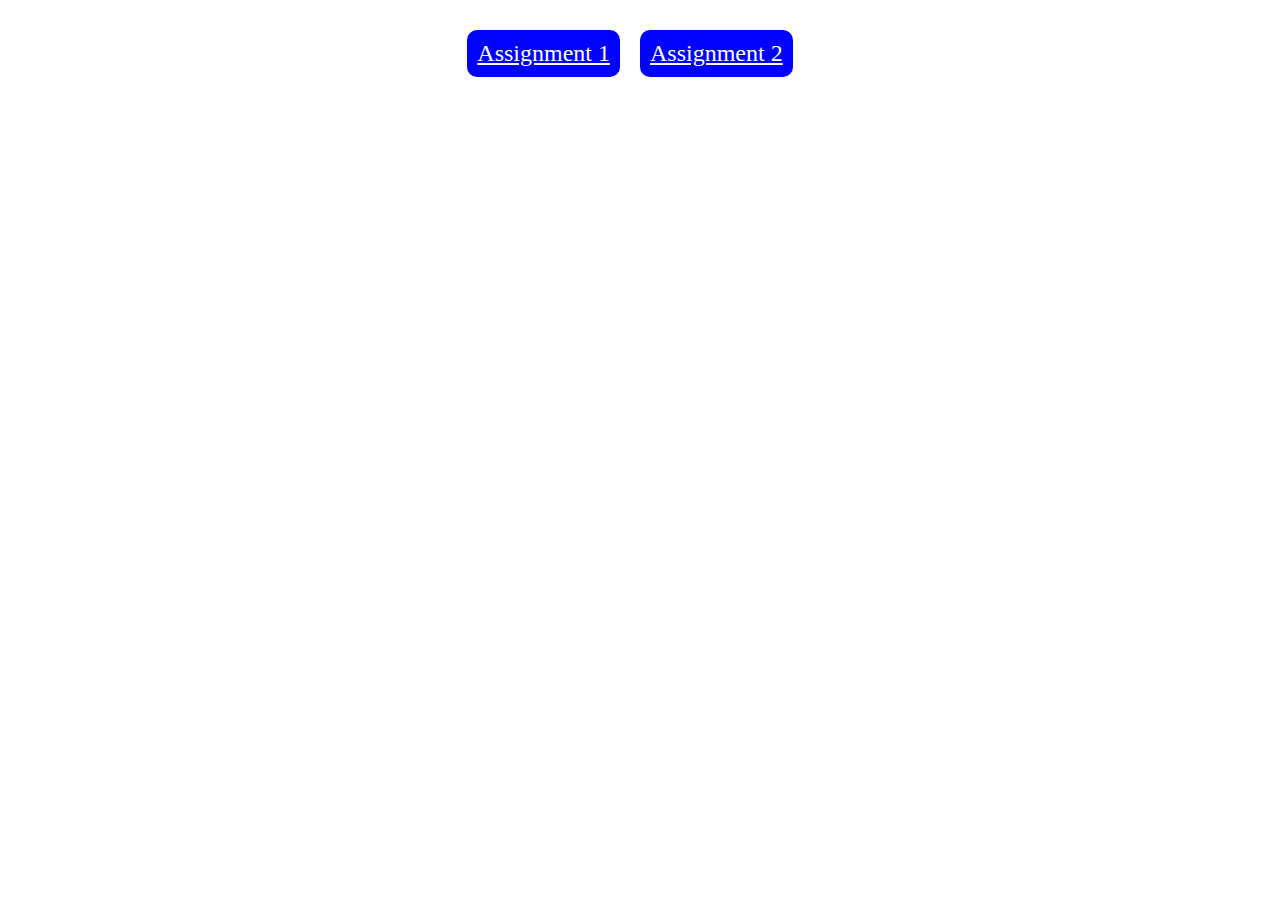
<file: Index.html>
<!DOCTYPE html>
<html lang="en">
<head>
    <meta charset="UTF-8">
    <meta name="viewport" content="width=device-width, initial-scale=1.0">
    <title>HTML ASSIGNMENT</title>
    <link rel="stylesheet" href="./style.css">
</head>
<body>
    <a class="ass1" href="./Assignment 1/">Assignment 1</a>
    <a class="ass2" href="./Assignment 2/">Assignment 2</a>
    
</body>
</html>
</file>
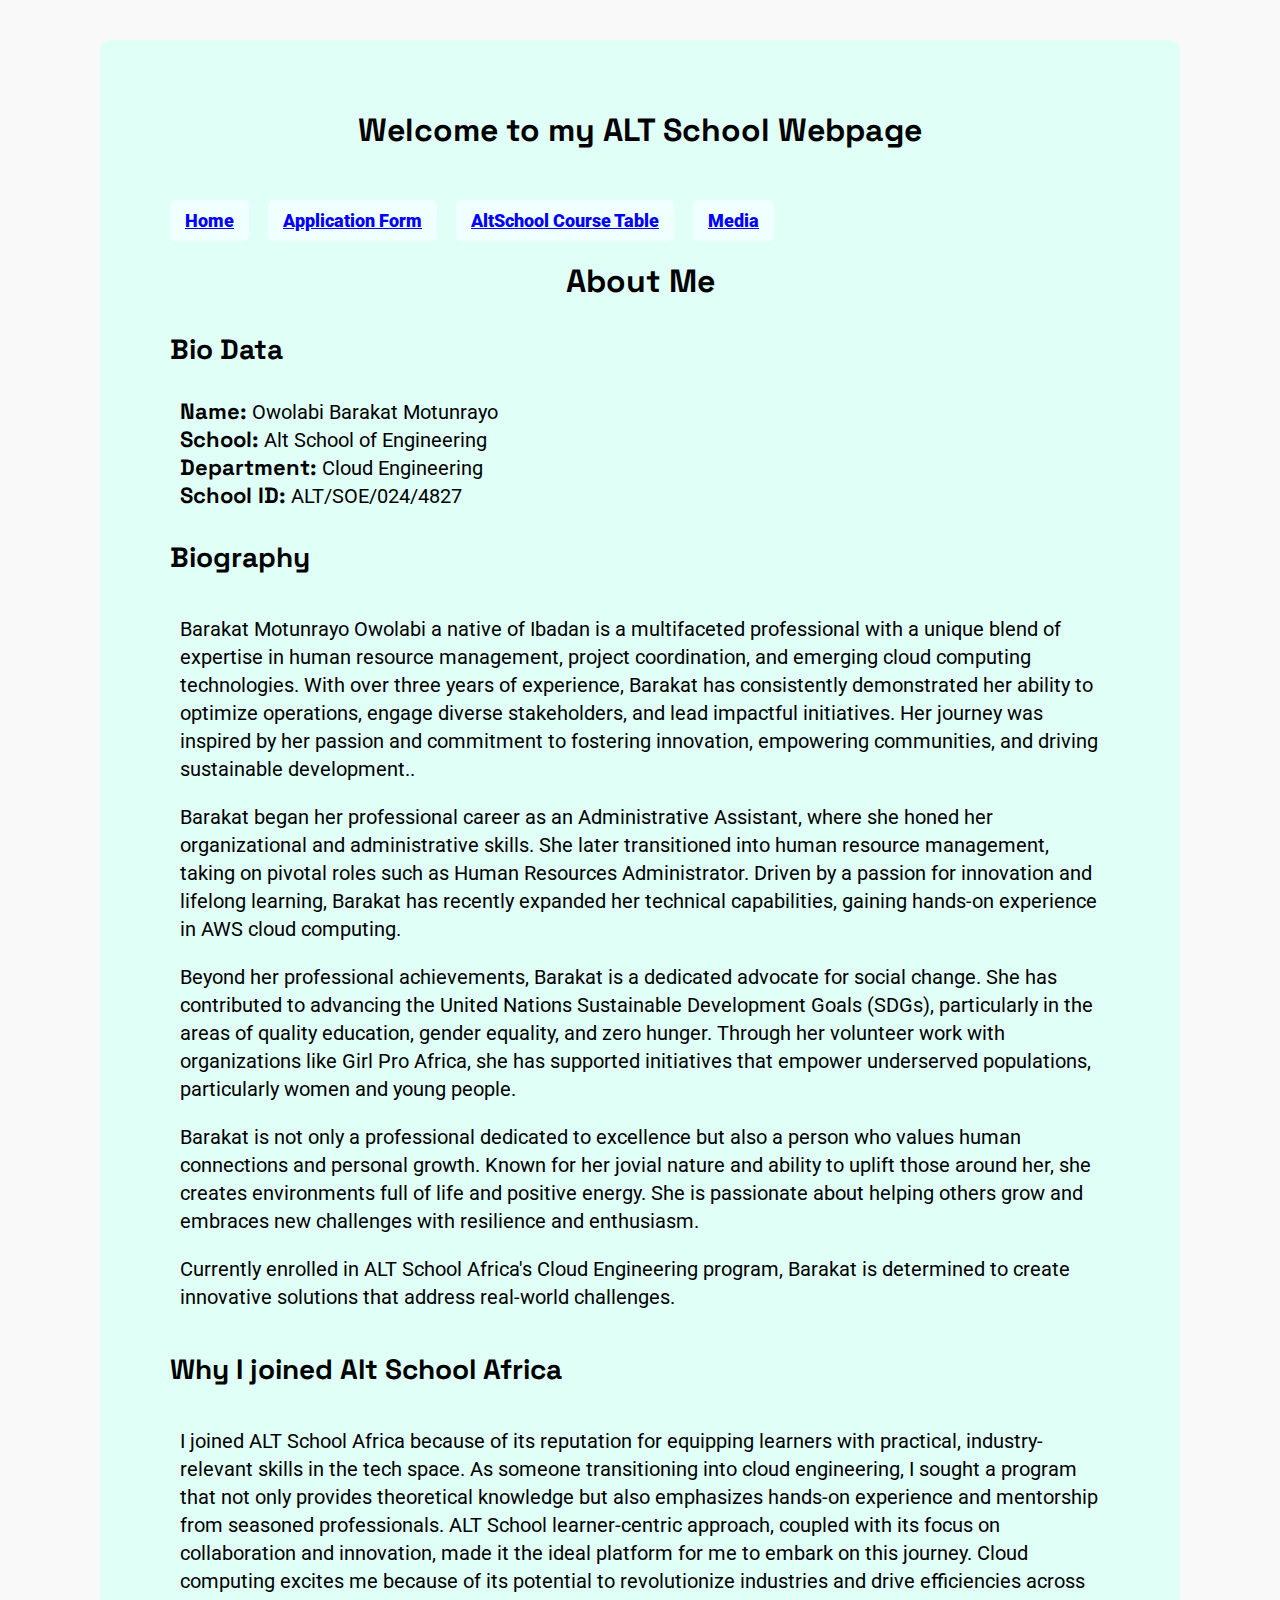
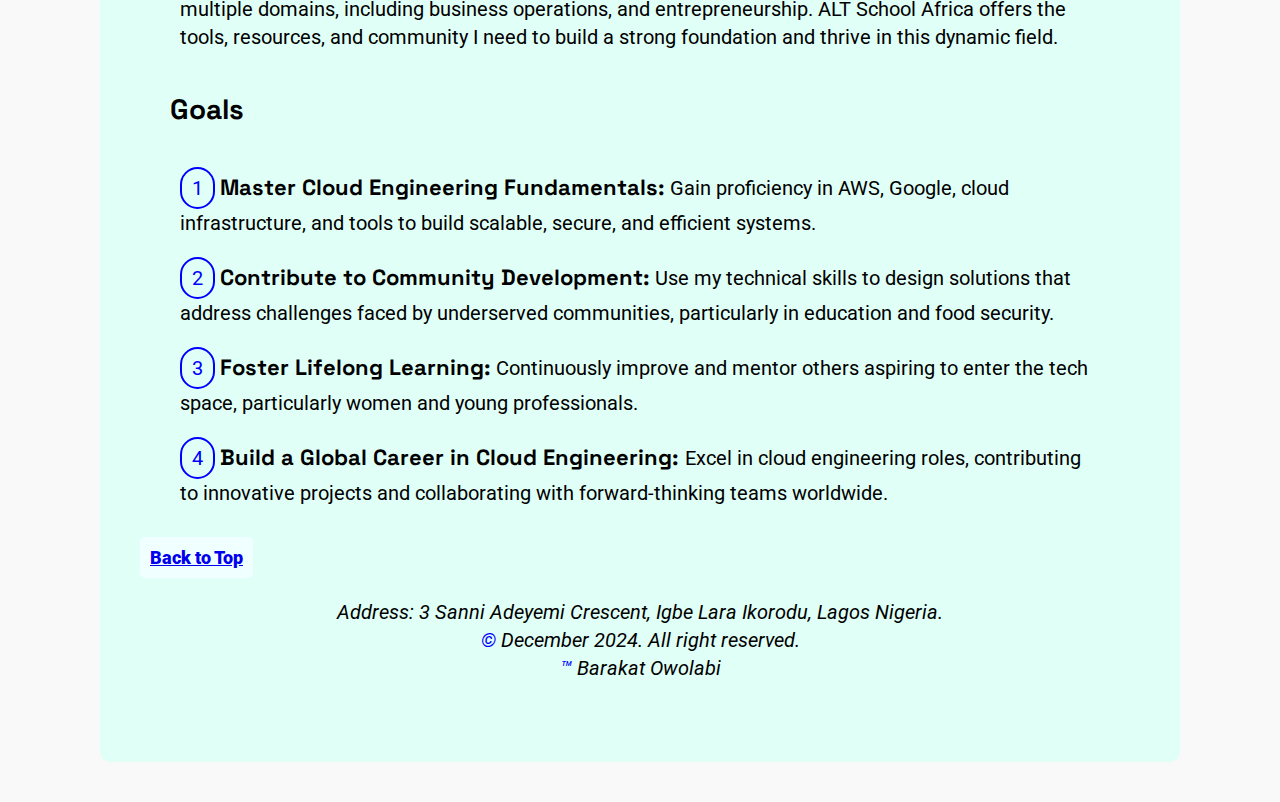
<file: Assignment 1/index.html>
<!DOCTYPE html>
<html lang="en">

<head>
    <meta charset="UTF-8">
    <meta name="viewport" content="width=device-width, initial-scale=1.0">
    <title>MY BASIC INFORMATION</title>
   <link rel="stylesheet" href="style.css">
   <link rel="preconnect" href="https://fonts.googleapis.com">
<link rel="preconnect" href="https://fonts.gstatic.com" crossorigin>
<link href="https://fonts.googleapis.com/css2?family=Roboto:ital,wght@0,100..900;1,100..900&display=swap" rel="stylesheet">
<link rel="preconnect" href="https://fonts.googleapis.com">
<link rel="preconnect" href="https://fonts.gstatic.com" crossorigin>
<link href="https://fonts.googleapis.com/css2?family=Space+Grotesk:wght@300..700&display=swap" rel="stylesheet">
</head>

<body>
    <div class="main-container">
        <header>
            <h1>Welcome to my ALT School Webpage</h1>
        </header>
        <nav class="first-nav">
            <a href="./index.html"> Home</a>
            <a href="./Form.html"> Application Form</a>
            <a href="/Assignment 2/index.html"> AltSchool Course Table</a>
            <a href="/Assignment 2/media.html"> Media</a>
            
        </nav>
    
        <main>
            <h1>About Me</h1>
    
            <section class="Bio">
                <h2>Bio Data</h2>
                <p><span>Name:</span> Owolabi Barakat Motunrayo </p>
                <p><span>School:</span> Alt School of Engineering</p>
                <p><span>Department:</span> Cloud Engineering</p>
                <p><span>School ID:</span> ALT/SOE/024/4827</p>
            </section>
    
    
            <section class="Biography">
                <h2>Biography</h2>
                <p>
                Barakat Motunrayo Owolabi a native of Ibadan is a multifaceted professional with a unique blend of expertise in human resource management, project coordination, 
                and emerging cloud computing technologies. With over three years of experience, Barakat has consistently demonstrated her ability to optimize operations, 
                engage diverse stakeholders, and lead impactful initiatives. Her journey was inspired by her passion and commitment to fostering innovation, empowering communities, 
                and driving sustainable development..</p>
                <p>Barakat began her professional career as an Administrative Assistant, where she honed her organizational and administrative skills. 
                    She later transitioned into human resource management, taking on pivotal roles such as Human Resources Administrator.
                    Driven by a passion for innovation and lifelong learning, Barakat has recently expanded her technical capabilities, gaining hands-on experience in AWS cloud computing.    
                </p>
                    <p>
                     Beyond her professional achievements, Barakat is a dedicated advocate for social change. She has contributed to advancing the
                      United Nations Sustainable Development Goals (SDGs), particularly in the areas of quality education, gender equality, and zero hunger. 
                      Through her volunteer work with organizations like Girl Pro Africa, she has supported initiatives that empower underserved populations, particularly women and young people.
                    </p>
                    <p>
                        Barakat is not only a professional dedicated to excellence but also a person who values human connections and personal growth. 
                        Known for her jovial nature and ability to uplift those around her, she creates environments full of life and positive energy.
                         She is passionate about helping others grow and embraces new challenges with resilience and enthusiasm.   
                    </p>
                    <p>
                        Currently enrolled in ALT School Africa's Cloud Engineering program, Barakat is determined to create innovative solutions that address real-world challenges.
                    </p>
            </section>
    
    
            <div class="AltSchool">
                <h2>Why I joined Alt School Africa</h2>
                <p>
                I joined ALT School Africa because of its reputation for equipping learners with practical, industry-relevant skills in the tech space. 
                As someone transitioning into cloud engineering, I sought a program that not only provides theoretical knowledge but also emphasizes hands-on experience
                 and mentorship from seasoned professionals. ALT School learner-centric approach, coupled with its focus on collaboration and innovation, made it the
                  ideal platform for me to embark on this journey.
                 Cloud computing excites me because of its potential to revolutionize industries and drive efficiencies across multiple domains, 
                 including business operations, and entrepreneurship. 
                 ALT School Africa offers the tools, resources, and community I need to build a strong foundation and thrive in this dynamic field. 
                </p>
            </div>
    
            <div class="goals">
                <h2> Goals</h2>
                <p>
                <span class="no-span">1</span>
                <span class="p-span">Master Cloud Engineering Fundamentals:</span>
                Gain proficiency in AWS, Google, cloud infrastructure, and tools to build scalable, secure, and efficient systems.
                  </p>
                  <p>
                    <span class="no-span">2</span>
                    <span class="p-span">Contribute to Community Development:</span>
                    Use my technical skills to design solutions that address challenges faced by underserved communities, particularly in education and food security.
                </p>
                <p>
                    <span class="no-span">3</span>
                    <span class="p-span">Foster Lifelong Learning:</span>
                    Continuously improve and mentor others aspiring to enter the tech space, particularly women and young professionals.
                </p>
                <p>
                    <span class="no-span">4</span>
                    <span class="p-span">Build a Global Career in Cloud Engineering: </span>
                    Excel in cloud engineering roles, contributing to innovative projects and collaborating with forward-thinking teams worldwide.
                </p>
            </div>
    
            <section class="Top-Link">
            <a href="#top">Back to Top</a>
            </section>
        </main>
    
    
        <footer>
            <p>Address: 3 Sanni Adeyemi Crescent, Igbe Lara Ikorodu, Lagos Nigeria.</p>
            <p><span>&copy;</span> December 2024. All right reserved.</p>
            <p><span>&trade;</span>  Barakat Owolabi</p>
        </footer>
    </div>
</body>

</html>
</file>
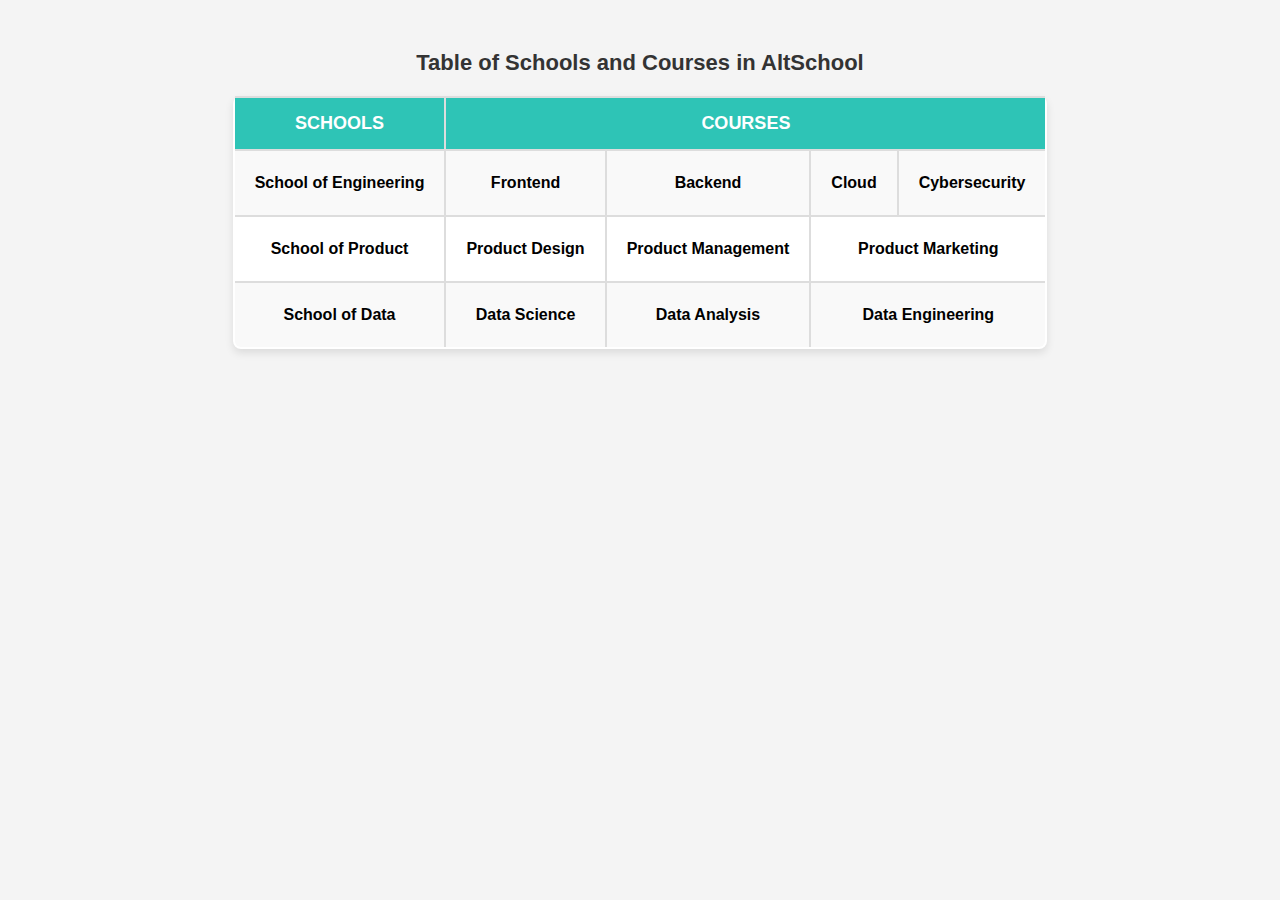
<file: Assignment 2/index.html>
<!DOCTYPE html>
<html lang="en">
<head>
    <meta charset="UTF-8">
    <meta name="viewport" content="width=device-width, initial-scale=1.0">
    <title>Course Table</title>
    <link rel="stylesheet" href="./table.css">
</head>

<body>
    <table class="schools">
        <caption>Table of Schools and Courses in AltSchool</caption>
        <tr>
            <th>Schools</th>
            <th colspan="4">Courses</th>
        </tr>
        <tr>
            <td>School of Engineering</td>
            <td>Frontend</td>
            <td>Backend</td>
            <td>Cloud</td>
            <td>Cybersecurity</td>
        </tr>
        <tr>
            <td>School of Product</td>
            <td>Product Design</td>  
            <td>Product Management</td> 
            <td colspan="2"> Product Marketing</td>
        </tr>
        <tr>
            <td>School of Data</td>
            <td>Data Science</td>
            <td>Data Analysis</td>
            <td colspan="2">Data Engineering</td>
        </tr>
    </table>
</body>
</html>
</file>
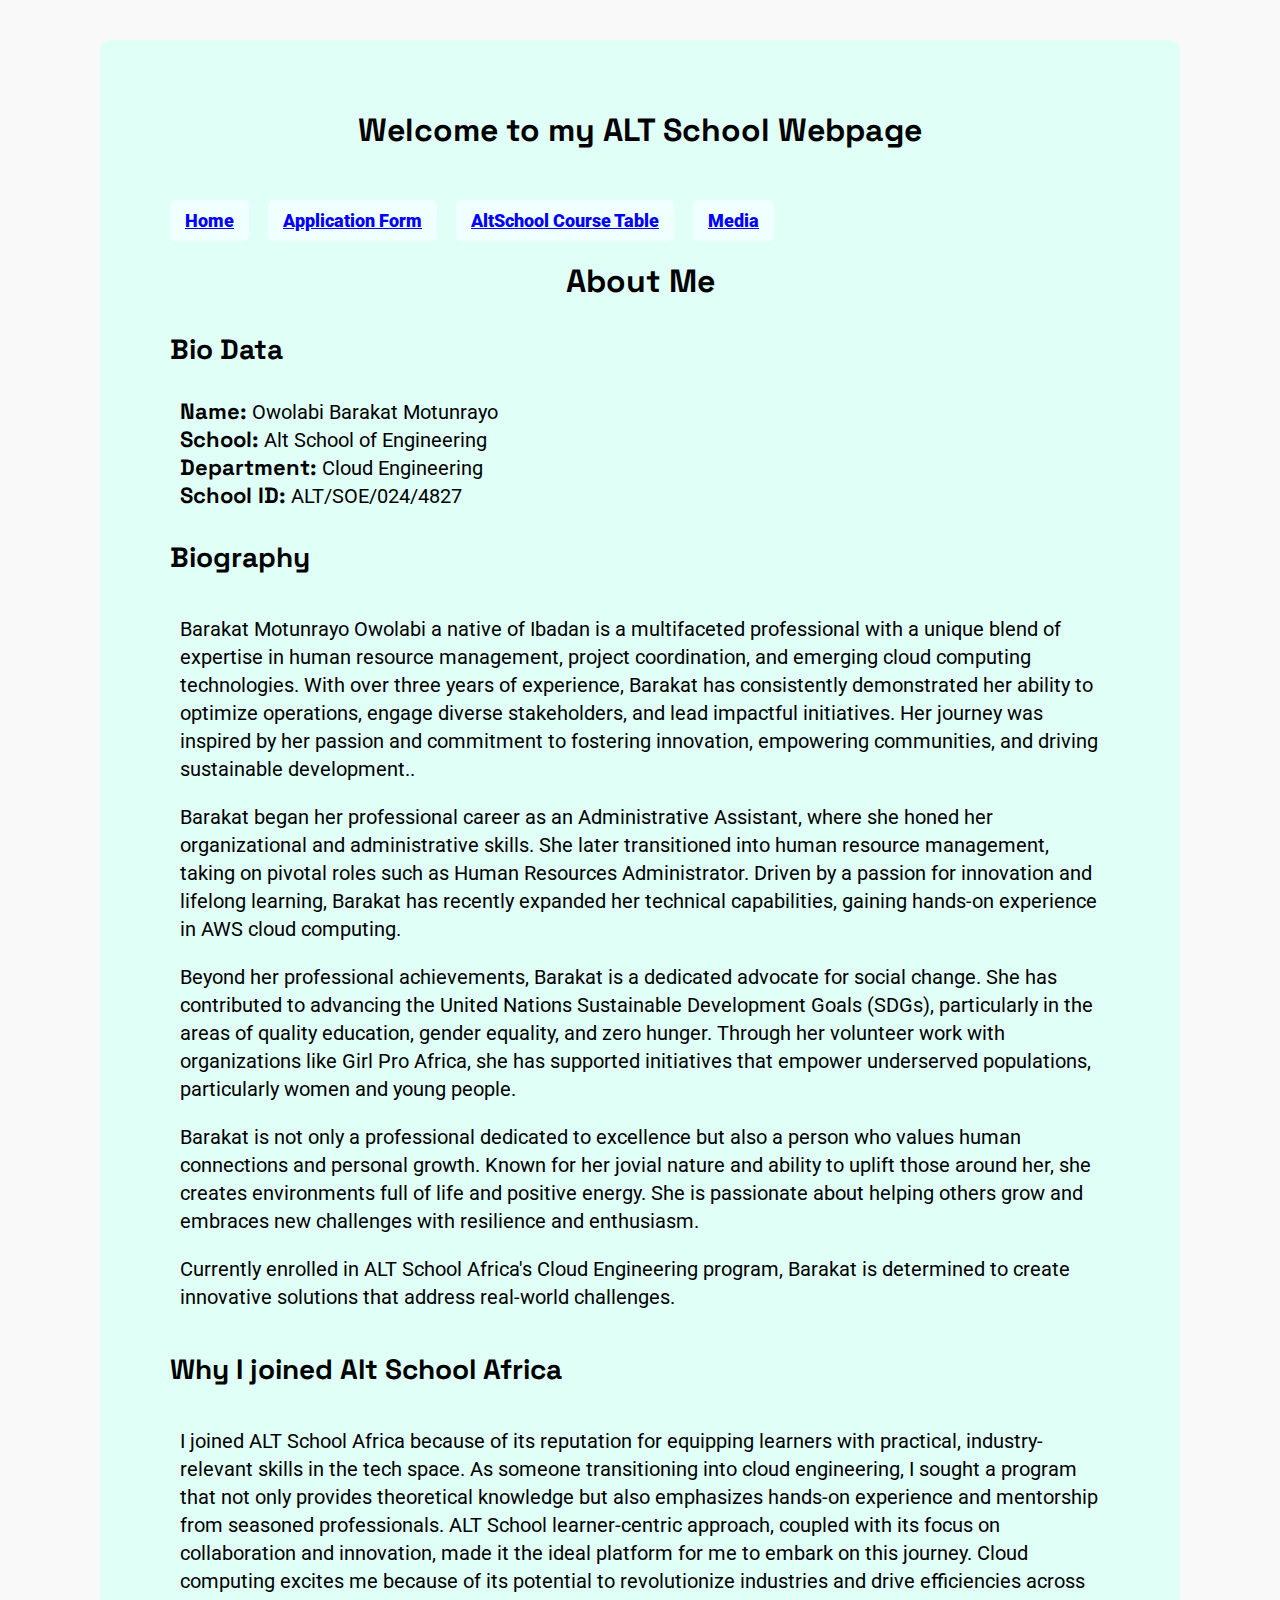
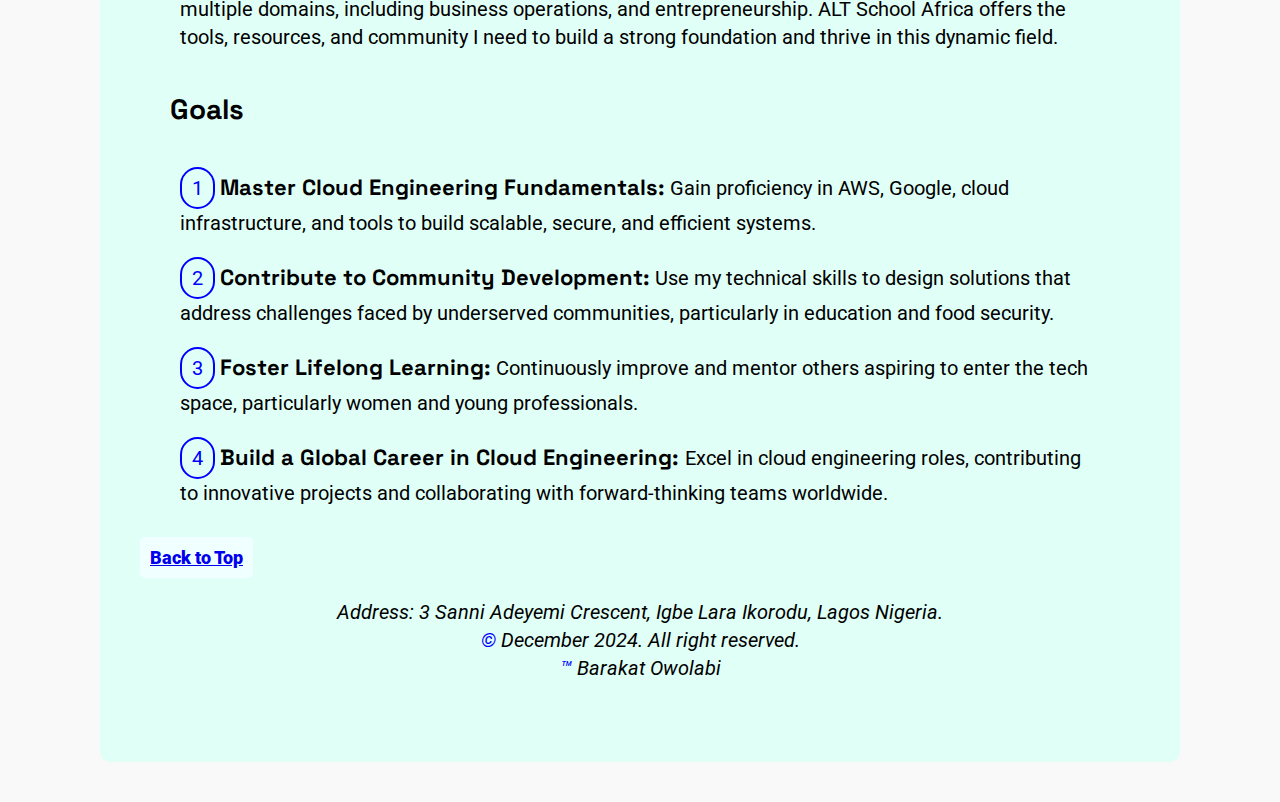
<file: Assignment 1/bio.html>
<!DOCTYPE html>
<html lang="en">

<head>
    <meta charset="UTF-8">
    <meta name="viewport" content="width=device-width, initial-scale=1.0">
    <title>MY BASIC INFORMATION</title>
   <link rel="stylesheet" href="style.css">
   <link rel="preconnect" href="https://fonts.googleapis.com">
<link rel="preconnect" href="https://fonts.gstatic.com" crossorigin>
<link href="https://fonts.googleapis.com/css2?family=Roboto:ital,wght@0,100..900;1,100..900&display=swap" rel="stylesheet">
<link rel="preconnect" href="https://fonts.googleapis.com">
<link rel="preconnect" href="https://fonts.gstatic.com" crossorigin>
<link href="https://fonts.googleapis.com/css2?family=Space+Grotesk:wght@300..700&display=swap" rel="stylesheet">
</head>

<body>
    <div class="main-container">
        <header>
            <h1>Welcome to my ALT School Webpage</h1>
        </header>
        <nav class="first-nav">
            <a href="./bio.html"> Home</a>
            <a href="./Form.html"> Application Form</a>
            <a href="/Assignment 2/table.html"> AltSchool Course Table</a>
            <a href="/Assignment 2/media.html"> Media</a>
            
        </nav>
    
        <main>
            <h1>About Me</h1>
    
            <section class="Bio">
                <h2>Bio Data</h2>
                <p><span>Name:</span> Owolabi Barakat Motunrayo </p>
                <p><span>School:</span> Alt School of Engineering</p>
                <p><span>Department:</span> Cloud Engineering</p>
                <p><span>School ID:</span> ALT/SOE/024/4827</p>
            </section>
    
    
            <section class="Biography">
                <h2>Biography</h2>
                <p>
                Barakat Motunrayo Owolabi a native of Ibadan is a multifaceted professional with a unique blend of expertise in human resource management, project coordination, 
                and emerging cloud computing technologies. With over three years of experience, Barakat has consistently demonstrated her ability to optimize operations, 
                engage diverse stakeholders, and lead impactful initiatives. Her journey was inspired by her passion and commitment to fostering innovation, empowering communities, 
                and driving sustainable development..</p>
                <p>Barakat began her professional career as an Administrative Assistant, where she honed her organizational and administrative skills. 
                    She later transitioned into human resource management, taking on pivotal roles such as Human Resources Administrator.
                    Driven by a passion for innovation and lifelong learning, Barakat has recently expanded her technical capabilities, gaining hands-on experience in AWS cloud computing.    
                </p>
                    <p>
                     Beyond her professional achievements, Barakat is a dedicated advocate for social change. She has contributed to advancing the
                      United Nations Sustainable Development Goals (SDGs), particularly in the areas of quality education, gender equality, and zero hunger. 
                      Through her volunteer work with organizations like Girl Pro Africa, she has supported initiatives that empower underserved populations, particularly women and young people.
                    </p>
                    <p>
                        Barakat is not only a professional dedicated to excellence but also a person who values human connections and personal growth. 
                        Known for her jovial nature and ability to uplift those around her, she creates environments full of life and positive energy.
                         She is passionate about helping others grow and embraces new challenges with resilience and enthusiasm.   
                    </p>
                    <p>
                        Currently enrolled in ALT School Africa's Cloud Engineering program, Barakat is determined to create innovative solutions that address real-world challenges.
                    </p>
            </section>
    
    
            <div class="AltSchool">
                <h2>Why I joined Alt School Africa</h2>
                <p>
                I joined ALT School Africa because of its reputation for equipping learners with practical, industry-relevant skills in the tech space. 
                As someone transitioning into cloud engineering, I sought a program that not only provides theoretical knowledge but also emphasizes hands-on experience
                 and mentorship from seasoned professionals. ALT School learner-centric approach, coupled with its focus on collaboration and innovation, made it the
                  ideal platform for me to embark on this journey.
                 Cloud computing excites me because of its potential to revolutionize industries and drive efficiencies across multiple domains, 
                 including business operations, and entrepreneurship. 
                 ALT School Africa offers the tools, resources, and community I need to build a strong foundation and thrive in this dynamic field. 
                </p>
            </div>
    
            <div class="goals">
                <h2> Goals</h2>
                <p>
                <span class="no-span">1</span>
                <span class="p-span">Master Cloud Engineering Fundamentals:</span>
                Gain proficiency in AWS, Google, cloud infrastructure, and tools to build scalable, secure, and efficient systems.
                  </p>
                  <p>
                    <span class="no-span">2</span>
                    <span class="p-span">Contribute to Community Development:</span>
                    Use my technical skills to design solutions that address challenges faced by underserved communities, particularly in education and food security.
                </p>
                <p>
                    <span class="no-span">3</span>
                    <span class="p-span">Foster Lifelong Learning:</span>
                    Continuously improve and mentor others aspiring to enter the tech space, particularly women and young professionals.
                </p>
                <p>
                    <span class="no-span">4</span>
                    <span class="p-span">Build a Global Career in Cloud Engineering: </span>
                    Excel in cloud engineering roles, contributing to innovative projects and collaborating with forward-thinking teams worldwide.
                </p>
            </div>
    
            <section class="Top-Link">
            <a href="#top">Back to Top</a>
            </section>
        </main>
    
    
        <footer>
            <p>Address: 3 Sanni Adeyemi Crescent, Igbe Lara Ikorodu, Lagos Nigeria.</p>
            <p><span>&copy;</span> December 2024. All right reserved.</p>
            <p><span>&trade;</span>  Barakat Owolabi</p>
        </footer>
    </div>
</body>

</html>
</file>
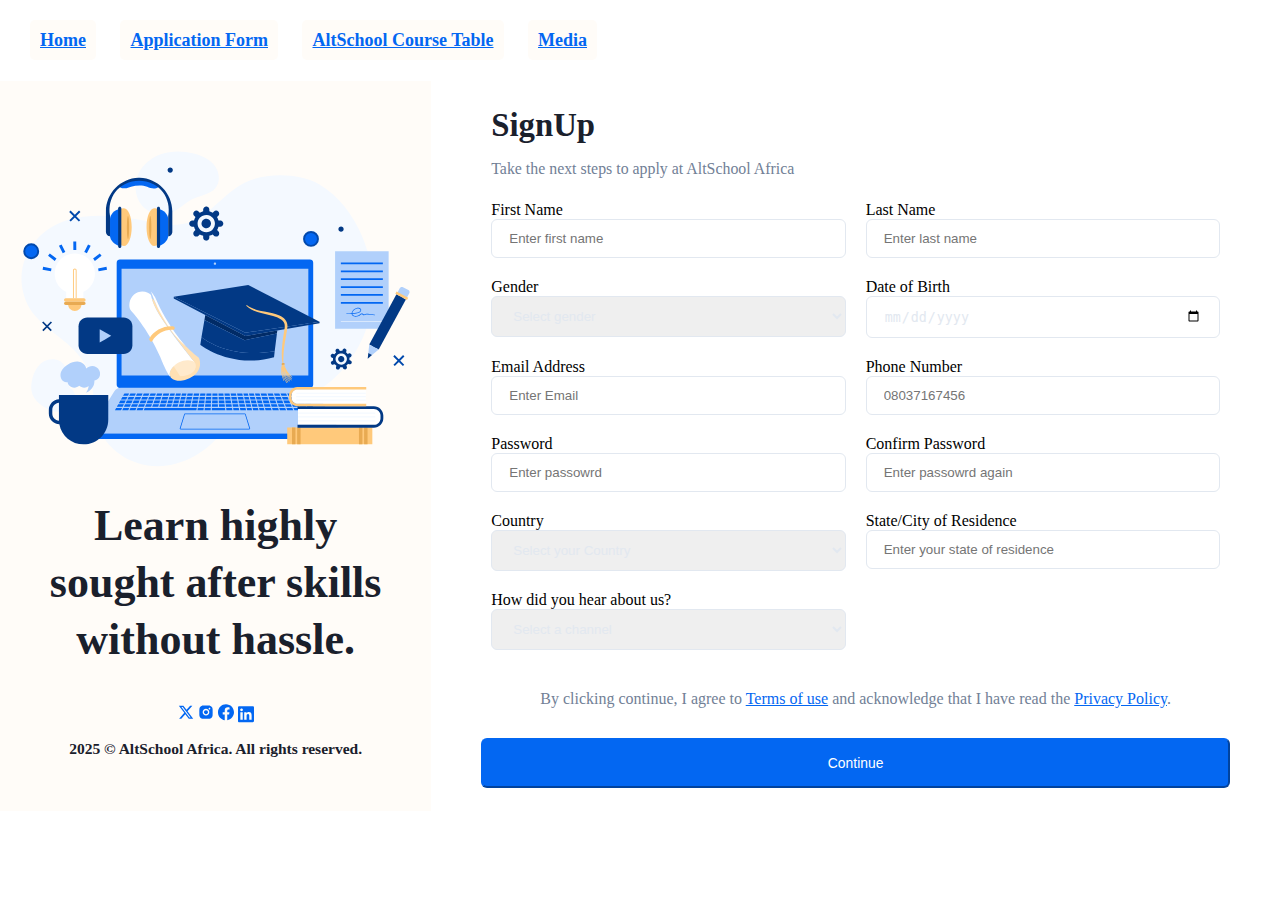
<file: Assignment 1/Form.html>
<!DOCTYPE html>
<html lang="en">
<head>
    <meta charset="UTF-8">
    <meta name="viewport" content="width=device-width, initial-scale=1.0">
    <title>Application Form</title>
    <link rel="stylesheet" href="./form.css">
</head>
<body>
  <nav class="first-nav">
    <a href="./index.html"> Home</a>
    <a href="./Form.html"> Application Form</a>
    <a href="/Assignment 2/index.html"> AltSchool Course Table</a>
        <a href="/Assignment 2/media.html"> Media</a> 
</nav>
  <div class="container"> 
  <div class="img-container">
    <img class="main-img" src="./Asset/Images/AltSchool Img.svg">
    <h1>
      Learn highly sought after skills without hassle.
    </h1>
    <div class="social-img">
      <img src="./Asset/Images/Twitter Img.svg">
    <img src="./Asset/Images/Instagram Img.svg">
    <img src="./Asset/Images/Facebook Img.svg">
    <img src="./Asset/Images/Linkedln Img.svg">
    
    </div>
    <p>
      2025 &copy; AltSchool Africa. All rights reserved.
    </p>
  </div>
    <div class="mainform-cont">  
    <header>
      <h1>SignUp</h1>
      <p>
      Take the next steps to apply at AltSchool Africa 
      </p>
      </header>
           
  <main class="form-container">
    <form action="Form.html"></form>
    <div class="formgen-div">
      <div class="form-div">
    <div>
      <label for="First Name">First Name</label>
        <input type="text" id="First_Name" name="First Name" placeholder="Enter first name" required>
    </div>
    <div>
      <label for="Last Name">Last Name</label>
    <input type="text" id="Last_Name" name="Last Name" placeholder="Enter last name" required>
     </div>
  </div>
        <div class="form-div">
        <div>
          <label for="Gender">Gender</label>
        <select name="Gender" id="Gender" required>
         <option>Select gender</option> 
        <option value="Male">Male</option>
        <option value="Female">Female</option>
        </select>
        </div>
        <div>
          <label for="date of birth">Date of Birth</label>
        <input type="date" id="date-of-birth"placeholder="date-of-birth" required>
        </div>
      </div>
      <div class="form-div">
        <div>
          <label for="email">Email Address</label>
        <input type="email" id="email" name="email" placeholder="Enter Email" required>
        </div>
        <div>
          <label for="phone number">Phone Number</label>
        <input type="number" id="phonenumber" name="number" placeholder="08037167456">
        </div>
      </div>
      <div class="form-div">
        <div>
         <label for="password">Password</label>
       <input type="password" id="password" placeholder="Enter passowrd">
        </div>
        <div>
          <label for="confirm password"> Confirm Password</label>
          <input type="confirm password" id="confirm-password" placeholder="Enter passowrd again">
    </div>
       </div>
      <div class="form-div">
        <div>
          <label for="country">Country</label>
        <select name="Country" id="country" autocomplete="country" required>
         <option>Select your Country</option>
         <option value="DZ">Algeria</option>
         <option value="AO">Angola</option>
         <option value="BJ">Benin</option>
         <option value="BW">Botswana</option>
         <option value="BF">Burkina Faso</option>
         <option value="BI">Burundi</option>
         <option value="CV">Cabo Verde</option>
         <option value="CM">Cameroon</option>
         <option value="CF">Central African Republic</option>
         <option value="TD">Chad</option>
         <option value="KM">Comoros</option>
         <option value="CG">Congo</option>
         <option value="CD">Congo, Democratic Republic of the</option>
         <option value="CI">Côte d'Ivoire</option>
         <option value="DJ">Djibouti</option>
         <option value="EG">Egypt</option>
         <option value="GQ">Equatorial Guinea</option>
         <option value="ER">Eritrea</option>
         <option value="SZ">Eswatini (Swaziland)</option>
         <option value="ET">Ethiopia</option>
         <option value="GA">Gabon</option>
         <option value="GM">Gambia</option>
         <option value="GH">Ghana</option>
         <option value="GN">Guinea</option>
         <option value="GW">Guinea-Bissau</option>
         <option value="KE">Kenya</option>
         <option value="LS">Lesotho</option>
         <option value="LR">Liberia</option>
         <option value="LY">Libya</option>
         <option value="MG">Madagascar</option>
         <option value="MW">Malawi</option>
         <option value="ML">Mali</option>
         <option value="MR">Mauritania</option>
         <option value="MU">Mauritius</option>
         <option value="YT">Mayotte</option>
         <option value="MA">Morocco</option>
         <option value="MZ">Mozambique</option>
         <option value="NA">Namibia</option>
         <option value="NE">Niger</option>
         <option value="NG">Nigeria</option>
         <option value="RE">Reunion</option>
         <option value="RW">Rwanda</option>
         <option value="SH">Saint Helena</option>
         <option value="ST">Sao Tome and Principe</option>
         <option value="SN">Senegal</option>
         <option value="SC">Seychelles</option>
         <option value="SL">Sierra Leone</option>
         <option value="SO">Somalia</option>
         <option value="ZA">South Africa</option>
         <option value="SS">South Sudan</option>
         <option value="SD">Sudan</option>
         <option value="TZ">Tanzania</option>
         <option value="TG">Togo</option>
         <option value="TN">Tunisia</option>
         <option value="UG">Uganda</option>
         <option value="EH">Western Sahara</option>
         <option value="ZM">Zambia</option>
         <option value="ZW">Zimbabwe</option>
        </select>
        </div>
        <div>
          <label for="state/city of residence"> State/City of Residence</label>
        <input type="text" id="state-city of residence" placeholder="Enter your state of residence" required>
        </div>
      </div>
      <div class="form-div">
       <div>
        <label for="how did you hear about us">How did you hear about us?</label>
        <select name="how did you hear about us" id="how did you hear about us">
          <option>Select a channel</option>
        <option value="Instagram">Instagram</option>
        <option value="twitter">Twitter</option>
        <option value="facebook">Facebook</option>
        <option value="youtube">Youtube</option>
        <option value="linkedln">Linkedln</option>
        <option value="friend">Friend</option>
        <option value="billboard">Billboard</option>
        <option value="whatsapp">WhatsApp</option>
        </select>
       </div>
      </div>
</div>
      <p class="terms-p">
  By clicking continue, I agree to <a href="https://altschoolafrica.com/terms-and-conditions">Terms of use</a> 
  and acknowledge that I have read the <a href="https://altschoolafrica.com/privacy-policy">Privacy Policy</a>. 
</p>

      <button type="submit">Continue</button>
    </form>
  </main>
</div>
</div>
</body>
</html>
</file>
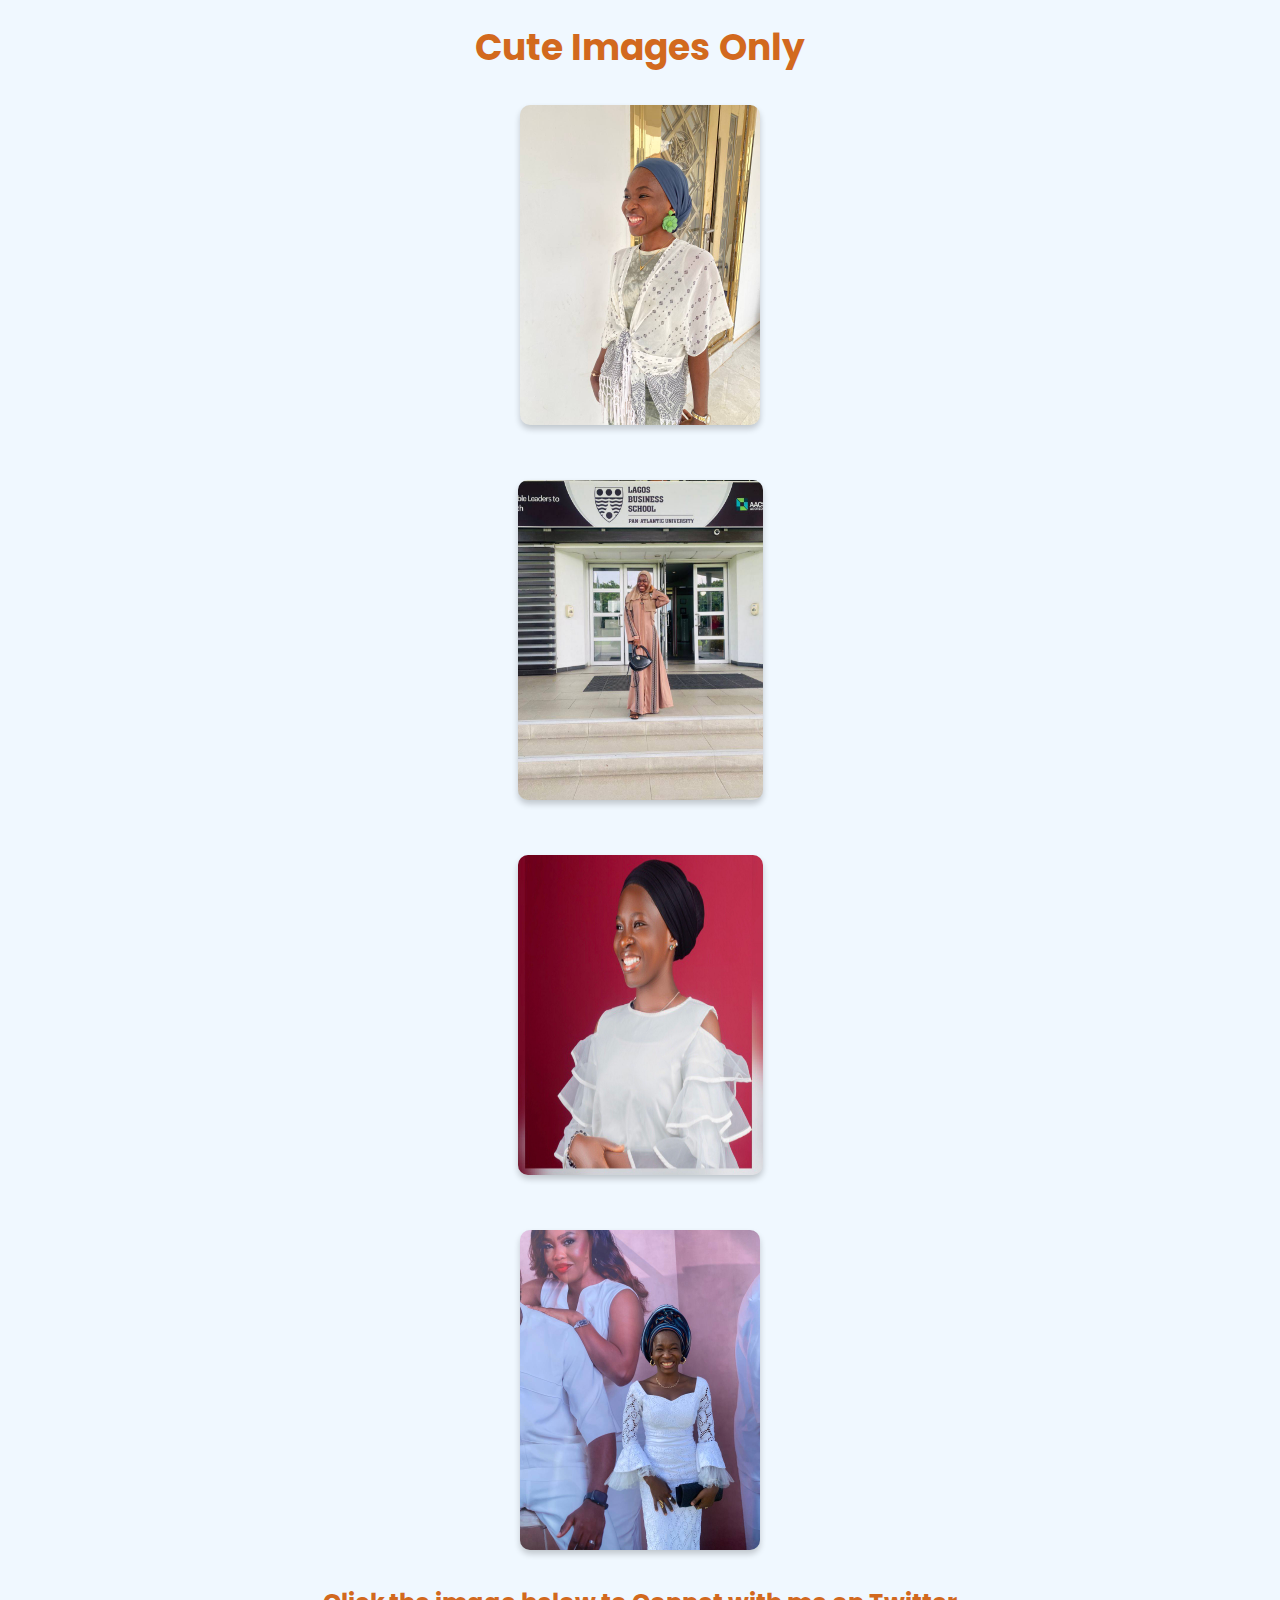
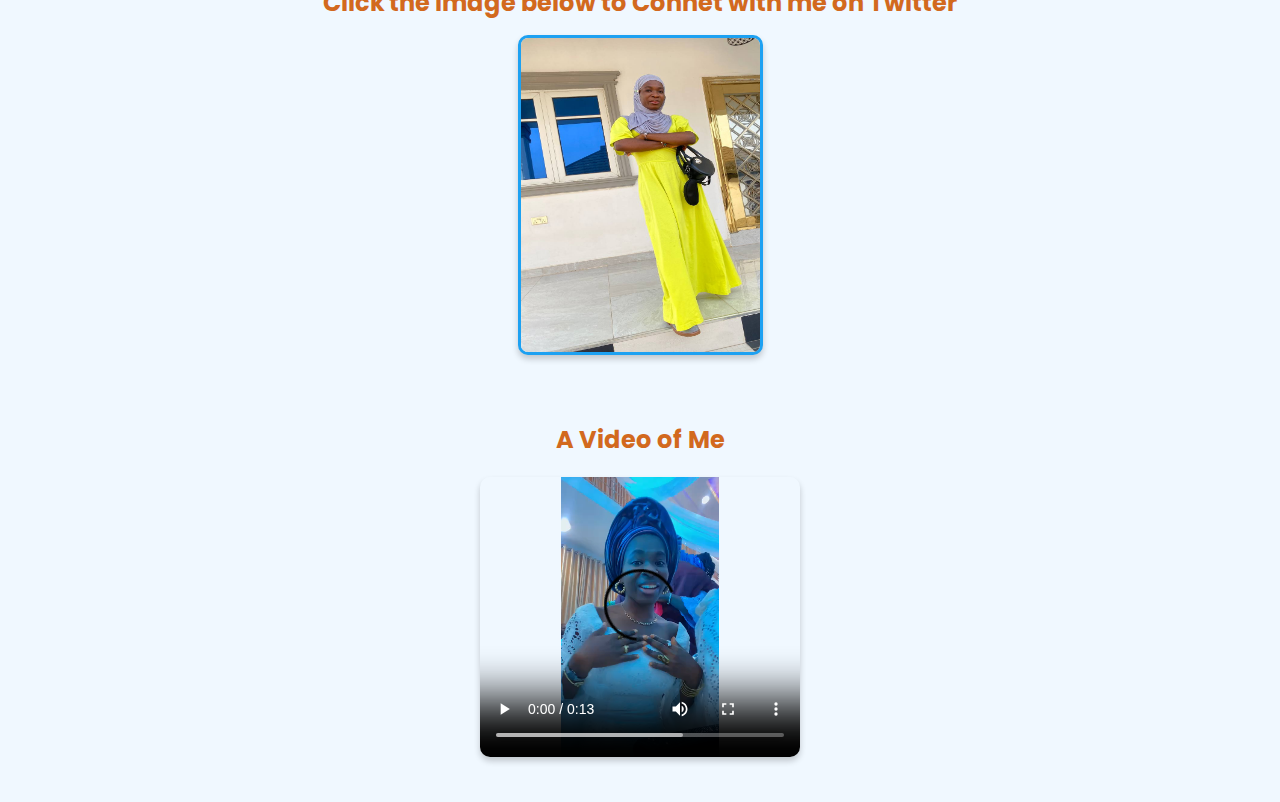
<file: Assignment 2/media.html>
<!DOCTYPE html>
<html lang="en">
<head>
    <meta charset="UTF-8">
    <meta name="viewport" content="width=device-width, initial-scale=1.0">
    <title>My Media</title>
    <link rel="stylesheet" href="./media.css">
    <link rel="preconnect" href="https://fonts.googleapis.com">
<link rel="preconnect" href="https://fonts.gstatic.com" crossorigin>
<link href="https://fonts.googleapis.com/css2?family=Poppins:ital,wght@0,100;0,200;0,300;0,400;0,500;0,600;0,700;0,800;0,900;1,100;1,200;1,300;1,400;1,500;1,600;1,700;1,800;1,900&display=swap" rel="stylesheet">
</head>
<body>
   <h1>Cute Images Only</h1> 
   <img src="./Asset/Images/Barakat 1.jpg" alt="Barakat modeling MoDa" height="320">
   <br>
   <img src="./Asset/Images/Barakat LBS.jpg" height="320" width="245" alt="A visit to LBS">
   <br>
  <img src="./Asset/Images/Barakat portrait.jpg" alt="A potrait of Barakat" height="320" width="245">
   <br>
   <img src="./Asset/Images/Barakat in party.jpg" alt="Barakat at a party" height="320" width="">
<p>
    <h2>Click the image below to Connet with me on Twitter</h2>
   </p>
   <a href="https://x.com/thelady_moh?s=21">
    <img src="./Asset/Images/Barakat in Lemon.jpg" height="320" width="245">
   </a>
<br>
<h2>A Video of Me</h2>
 <video width="320" height="280" controls> <source src="./Asset/Video/Barakat Dancing.MP4"></video>
<br>

</body>
</html>
</file>
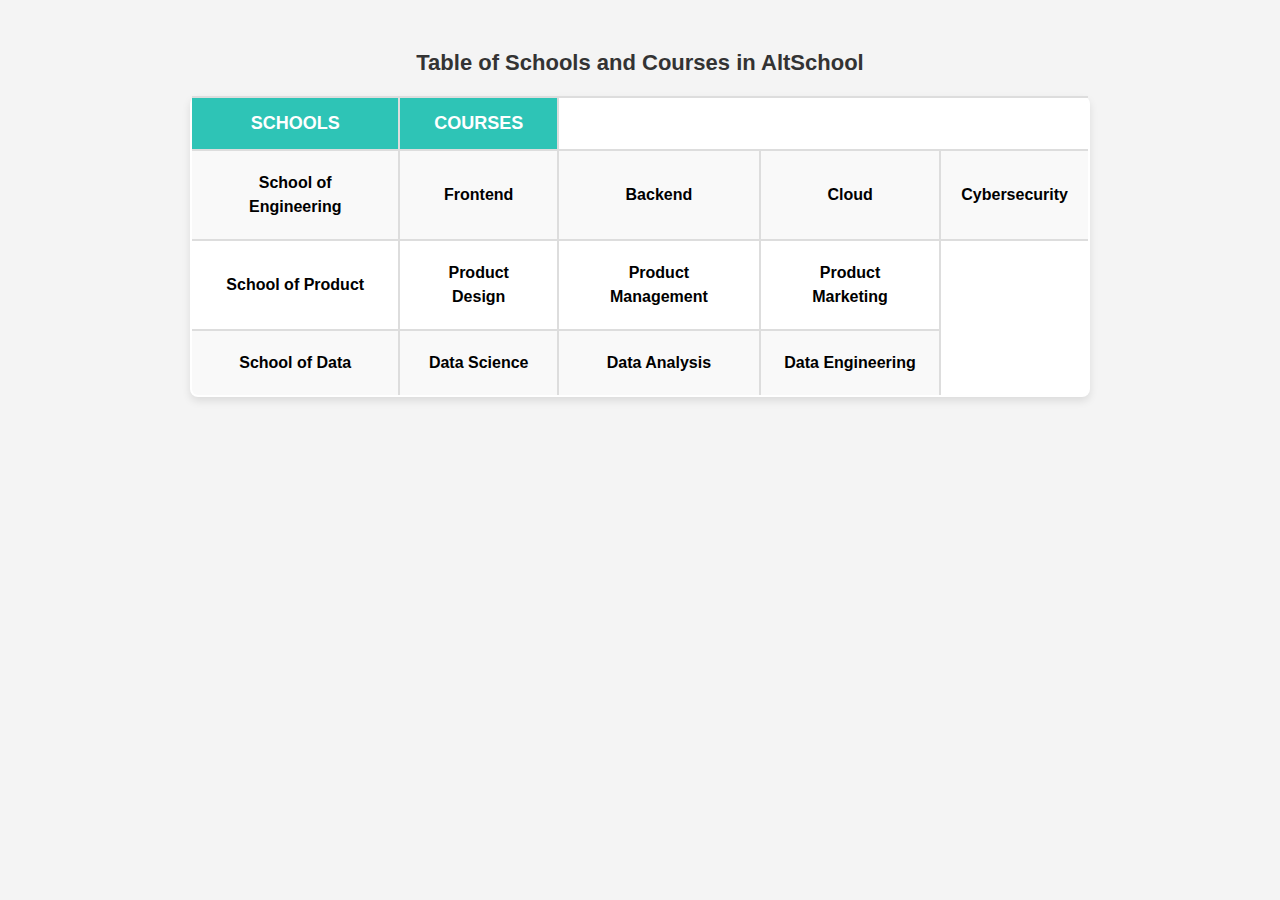
<file: Assignment 2/table.html>
<!DOCTYPE html>
<html lang="en">
<head>
    <meta charset="UTF-8">
    <meta name="viewport" content="width=device-width, initial-scale=1.0">
    <title>Course Table</title>
    <link rel="stylesheet" href="./table.css">
</head>

<body>
    <table class="schools">
        <caption>Table of Schools and Courses in AltSchool</caption>
        <tr>
            <th>Schools</th>
            <th>Courses</th>
        </tr>
        <tr>
            <td>School of Engineering</td>
            <td>Frontend</td>
            <td>Backend</td>
            <td>Cloud</td>
            <td>Cybersecurity</td>
        </tr>
        <tr>
            <td>School of Product</td>
            <td>Product Design</td>  
            <td>Product Management</td> 
            <td> Product Marketing</td>
        </tr>
        <tr>
            <td>School of Data</td>
            <td>Data Science</td>
            <td>Data Analysis</td>
            <td>Data Engineering</td>
        </tr>
    </table>
</body>
</html>
</file>
<file: style.css>
*{
    margin: 0;
    padding: 0;
}

body{
    display: flex;
    align-items: center;
    justify-content: center;
}

a{
   margin-top: 30px;
   margin-right: 20px;
    font-size: 24px;
    color: white;
}
.ass1{
    background-color: blue;
    border-radius: 10px;
    padding: 10px;
}
.ass2{
    background-color: blue;
    border-radius: 10px;
    padding: 10px;
}
</file>
<file: Assignment 1/style.css>
*{
    margin: 0;
    padding: 0;
    box-sizing: border-box;
}

body{
    margin: 40px;
    display: flex;
    flex-direction: column;
    align-items: center;
    justify-content: center;
    font-family: Roboto;
    background-color: #f9f9f9;
}
.main-container{
    background-color:  #e0fff7; 
    width: 90%;
    padding: 40px;
    border-radius: 10px;
}
/* Nav Styling*/
.first-nav{
    font-size: 18px;
    margin: 30px;
    font-weight: 900;  
}
.first-nav a{
    color: blue;
    background-color: azure;
    border-radius: 5px;
    padding: 10px 15px;
    margin-right: 15px;
   
}
.first-nav a:hover{
    background-color: blue;
    color: white;
}
header{
    padding: 30px;
    text-align: center;
    font-family: Space Grotesk;
}
/* Main Headings*/
main h1{
    text-align: center;
    font-family: Space Grotesk;
}

main h2{
    margin: 30px;
    font-family: Space Grotesk;
    font-size: 28px;
}

.Bio p{
    padding-left: 40px;
    font-size: 20px;
}
/* Section Styling*/
.Bio p span, .p-span{
    font-weight: 1000;
    font-size: 22px;
    font-family: Space Grotesk;
}
.Biography p, .AltSchool p, .goals p{
    padding: 10px 40px;
    font-size: 20px;
    line-height: 28px;
}

.no-span{
    border-radius: 40px;
    border: 2px solid blue;
    color: blue;
    padding: 5px 10px;
    display: inline-block;
}
.Top-Link{
    display: inline-block;
    text-align: center;
    color: blue;
    background-color: azure;
    border-radius: 5px;
    font-size: 18px;
    margin: 20px auto;
    font-weight: 900; 
    padding: 10px; 
    width: fit-content;
}

.Top-Link:hover{
    background-color: blue;
    color: white;
}
footer{text-align: center;
    font-size: 20px;
    line-height: 28px;
    padding-bottom: 40px;
    font-style: italic;
}
footer span{
    color: blue;
}

/* Media Query*/
@media screen and (max-width: 768px) {
    body {
        margin: 20px;
    }

    .main-container {
        width: 95%;
        padding: 20px;
    }

    main h1 {
        font-size: 24px;
    }

    main h2 {
        font-size: 22px;
    }

    .Bio p, .Biography p, .AltSchool p, .goals p {
        font-size: 18px;
        padding: 10px 20px;
    }

    .Top-Link {
        font-size: 16px;
        padding: 8px;
    }
    .first-nav a{
        display: block;
    }
}
</file>
<file: Assignment 2/table.css>
*{
    margin: 0;
    padding: 0;
    box-sizing: border-box;
}

body{
    font-family: 'Segoe UI', Tahoma, Geneva, Verdana, sans-serif;
    background-color: #f4f4f4;
    display: flex;
    justify-content: center;
    align-items: center;
}

.schools{
    max-width: 900px;
    border-collapse: collapse;
    margin: 30px auto;
    background-color: #ffffff;
    box-shadow: 0px 4px 8px rgba(0, 0, 0, 0.1);
    border-radius: 8px;
    overflow: hidden;
}

td{
    font-size: 16px;
    line-height: 24px;
    font-weight: 700;
    padding: 20px;
    text-align: center;
    border-bottom: 1px solid #ddd; 
}

th{
    background-color: #2ec4b6;
    color: white;
    font-size: 18px;
    font-weight: 900;
    text-transform: uppercase;
    padding: 15px;
}
table, th, td{
    border: 2px solid  #ddd;
}
tr:nth-child(even){
    background-color:#f9f9f9;
}
caption{padding: 20px;
    font-weight: 900;
    font-size: 22px;
    color: #333;
}

/* Media Query*/
@media screen and (max-width: 768px) {
    .schools {
        width: 100%;
        display: block;
        overflow-x: auto;
    }

    th, td {
        padding: 5px;
        font-size: 12px;
    }
    caption{
        padding-right: 120px;
    }
}
</file>
<file: Assignment 1/form.css>
*{
    margin: 0;
    padding: 0;
    box-sizing: border-box;
}


.container{
    display: flex;
    align-items: center;
    justify-content: center;
    
}

.img-container{
    background-color: #fffcf8;
    text-align: center;
    padding: 40px 20px;
    
}
.img-container h1{
    padding: 0 20px;
    font-size: 44px;
    line-height: 57px;
    font-weight: 700;
    color: #1A202C;
}
.main-img{
    width: 389px;
    height: auto;
    margin: 30px auto;
    display: block;
}

.img-container p{
    font-size: 15.5px;
    line-height: 24px;
    font-weight: 700;
    color: #1A202C;
    padding: 10px 20px;
}
.social-img{
   text-align: center;
   padding: 30px 0 0;
}

.mainform-cont{
    background-color: white;
    padding: 10px 50px;
    
}
.form-div{
    display: flex;
    justify-content: space-between;
    padding: 10px;  
    gap: 20px;   
    
}
.form-div input,
.form-div select{
    display: block;
    border: 1px solid;
    border-radius: 6px;
    color: #e2e8f0;
    padding: 11px 17px;
    width: 354.38px; 
}

.first-nav{
    font-size: 18px;
    margin: 30px;
    font-weight: 900;  
}
.first-nav a{
    color: #0367F2;
    background-color: #fffcf8;
    border-radius: 5px;
    padding: 10px;
    margin-right: 20px;
}

header{
    margin-left: 10px;
}
header h1{
    padding-bottom: 10px;
    font-size: 32.77px;
    font-weight: 700;
    line-height: 43.2px;
    color: #1A202C;
}
header p{
    font-size: 15.88px;
    line-height: 24px;
    font-weight: 400;
    color: #718096;
    padding-bottom: 10px;
}
button{
    width: 100%;
    background-color: #0367F2;
    text-align: center;
    border-radius: 6px;
    border-color: #0367F2;
    padding: 15px;
    font-size: 13.89px;
    color: white;
}

.terms-p{
    text-align: center;
    color: #718096;
    font-size: 16px;
    font-weight: 400;
    padding: 30px;
}

.terms-p a{
    color: #0367F2;
}

/* Media Query for Tablets (max-width: 1024px) */
@media screen and (max-width: 1024px) {
    .container {
        flex-direction: column;
        text-align: center;
        padding: 20px;
    }

    .img-container h1 {
        font-size: 38px;
        line-height: 50px;
    }

    .main-img {
        width: 350px;
        margin: 20px auto;
    }

    .form-div {
        align-items: center;
    }

    .form-div input,
    .form-div select {
        padding: 20px;
        margin: 10px;
    }
}

/* Media Query for Mobile (max-width: 768px) */
@media screen and (max-width: 768px) {
    .container {
        flex-direction: column;
        padding: 15px;
    }

    .img-container {
        padding: 30px 15px;
    }

    .img-container h1 {
        font-size: 28px;
        line-height: 42px;
    }

    .main-img {
        width: 320px;
    }

    .img-container p {
        font-size: 14px;
    }

    .form-div input,
    .form-div select {
        width: 100%;
    }

    .first-nav a {
        display: block;
        width: 80%;
        margin: 10px auto;
        text-align: center;
    }

    button {
        padding: 12px;
        font-size: 14px;
    }

    .terms-p {
        font-size: 14px;
        padding: 20px;
    }
}
</file>
<file: Assignment 2/media.css>
* {
    margin: 0;
    padding: 0;
    box-sizing: border-box;
    font-family: Poppins;
    text-align: center;
    background-color: aliceblue;
}

body {
    display: flex;
    flex-direction: column;
    align-items: center;
    justify-content: center;
    padding: 20px;
}

h1 {
    font-size: 36px;
    color: chocolate;
    margin-bottom: 15px;
}

h2 {
    font-size: 24px;
    color: chocolate;
    margin-top: 20px;
}

img {
    border-radius: 10px;
    margin: 15px;
    box-shadow: 0px 4px 6px rgba(0, 0, 0, 0.2);
}
a img {
    border: 3px solid #1DA1F2;
}

a img:hover {
    border-color: bisque;
    transform: scale(1.1);
}
video {
    border-radius: 10px;
    box-shadow: 0px 4px 6px rgba(0, 0, 0, 0.2);
    margin-top: 20px;
}

/* Media Query */
@media screen and (max-width: 768px) {
    h1 {
        font-size: 28px;
    }

    img, video {
        width: 90%;
        height: auto;
    }

    h2 {
        font-size: 20px;
    }
}
</file>
